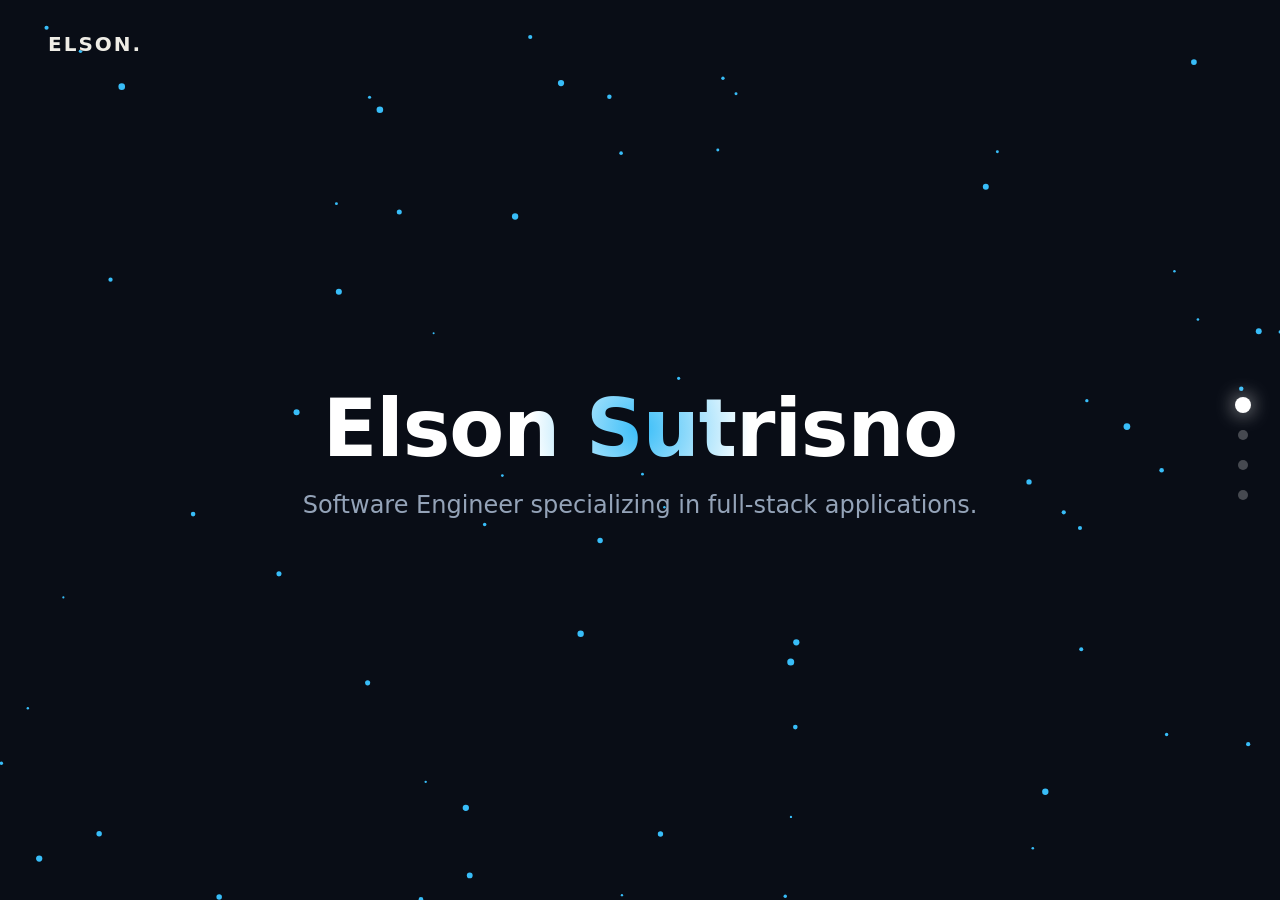
<file: index.html>
<!DOCTYPE html>
<html lang="en">

<head>
  <meta charset="UTF-8">
  <meta name="viewport" content="width=device-width, initial-scale=1.0">
  <title>Elson Sutrisno Portfolio</title>
  <link rel="icon" type="image/svg+xml" href="favicon.svg">
  <link rel="stylesheet" href="style.css">
</head>

<body>

  <!-- Custom Cursor Follower -->
  <div id="cursor-follower"></div>

  <!-- Shared Fixed Interactive Background Canvas -->
  <canvas id="interactive-canvas"></canvas>

  <!-- Navigation Bar -->
  <nav>
    <div class="logo">ELSON.</div>
  </nav>

  <!-- Side Dot Navigation -->
  <div class="nav-dots">
    <div class="dot active" data-slide="0"></div>
    <div class="dot" data-slide="1"></div>
    <div class="dot" data-slide="2"></div>
    <div class="dot" data-slide="3"></div>
  </div>

  <!-- Full-Screen Scroll-Snap Wrapper -->
  <div class="snap-container" id="snap-wrapper">

    <!-- Slide 1: Hero Page -->
    <section id="hero" data-accent="#38bdf8">
      <div class="content-wrapper">
        <h1 class="reveal-title hero-name">Elson Sutrisno</h1>
        <p class="reveal-card delay-1">Software Engineer specializing in full-stack applications.</p>
      </div>
    </section>

    <!-- Slide 2: About / Craft Page -->
    <section id="about" class="blackhole-effect" data-accent="#a855f7">
      <div class="content-wrapper">
        <h2 class="section-heading reveal-title" style="color: var(--accent-purple);">About My Craft</h2>
        <div class="about-grid">
          <div class="glass-card reveal-card">
            <h3>🖥️ Front-End Architecture</h3>
            <p>Building responsive, component-driven UIs using React, TypeScript, and modern CSS to ensure maintainable
              and scalable codebases.</p>
          </div>
          <div class="glass-card reveal-card">
            <h3>⚙️ Backend & Systems</h3>
            <p>Designing RESTful APIs and managing database interactions to support real-time data processing and secure
              user authentication.</p>
          </div>
          <div class="glass-card reveal-card">
            <h3>📱 Mobile & AI</h3>
            <p>Developing cross-platform mobile applications with React Native and integrating Python-based machine learning models and computer vision.</p>
          </div>
        </div>
      </div>
    </section>

    <!-- Slide 3: Projects Page -->
    <section id="projects" class="aurora-effect" data-accent="#10b981">
      <div class="content-wrapper">
        <h2 class="section-heading reveal-title" style="color: var(--accent-emerald);">Featured Work</h2>
        <div class="projects-grid">

          <div class="project-card reveal-card">
            <div class="project-info">
              <div class="project-tag">PHP • MySQL • Docker</div>
              <h3>Inventory & Order System</h3>
              <p>A full-stack dashboard built to track real-time stock levels, process incoming orders, and reduce
                manual data entry errors.</p>
            </div>
          </div>

          <div class="project-card reveal-card">
            <div class="project-info">
              <div class="project-tag">HTML • CSS • JavaScript</div>
              <h3>Interactive Portfolio</h3>
              <p>A custom-built, zero-dependency web experience featuring scroll-snap mechanics and a state-driven
                animations.</p>
            </div>
          </div>

          <div class="project-card reveal-card">
            <div class="project-info">
              <div class="project-tag">React Native • Python • OpenCV</div>
              <h3>Face Recognition App</h3>
              <p>A mobile application utilizing machine learning models to detect and verify facial biometrics with
                sub-second processing latency.</p>
            </div>
          </div>

        </div>
      </div>
    </section>

    <!-- Slide 4: Contact Page -->
    <section id="contact" data-accent="#f59e0b">
      <div class="content-wrapper">
        <h2 class="section-heading reveal-title" style="color: var(--accent-amber);">Let's Create Together</h2>
        <div class="contact-card reveal-card delay-1">
          <p style="font-size: 1.2rem; color: #cbd5e1; line-height: 1.7;">
            Whether you have a question or just want to say hi, I'll try my best to get back to you!
          </p>
          <a href="mailto:elsonsutrisno@gmail.com" class="btn-contact">Email Me</a>

          <!-- Add your social links here -->
          <div class="social-links">
            <a href="https://github.com/elsonsutrisno" target="_blank" class="social-btn">GitHub</a>
            <a href="https://www.linkedin.com/in/elson-sutrisno-6a7357236" target="_blank" class="social-btn">LinkedIn</a>
          </div>

        </div>
      </div>
    </section>

  </div>

  <script src="script.js"></script>
</body>

</html>
</file>
<file: style.css>
:root {
  --bg-dark: #090d16;
  --accent-cyan: #38bdf8;
  --accent-red: #ef4444;
  --accent-purple: #a855f7;
  --accent-emerald: #10b981;
  --accent-amber: #f59e0b;
  --text-main: #f8fafc;
}

* {
  margin: 0;
  padding: 0;
  box-sizing: border-box;
}

html, body {
  width: 100%;
  height: 100%;
  overflow: hidden;
  font-family: 'Segoe UI', system-ui, -apple-system, sans-serif;
  background-color: var(--bg-dark);
  color: var(--text-main);
}

/* --- Fixed Particle Canvas & Visibility --- */
#interactive-canvas {
  position: fixed;
  top: 0;
  left: 0;
  width: 100%;
  height: 100vh;
  z-index: 0;
  opacity: 0;
  transition: opacity 0.6s ease;
  pointer-events: none;
}

/* Display canvas only when body has .show-canvas class */
body.show-canvas #interactive-canvas {
  opacity: 1;
}

/* Custom Cursor Follower */
#cursor-follower {
  position: fixed;
  /* width: 32px;
  height: 32px;
  border: 2px solid var(--accent-cyan);
  border-radius: 50%; */
  pointer-events: none;
  transform: translate(-50%, -50%);
  transition: transform 0.08s ease-out, border-color 0.4s ease;
  z-index: 9999;
}

/* --- Scroll-Snap Setup --- */
.snap-container {
  width: 100%;
  height: 100vh;
  overflow-y: scroll;
  scroll-snap-type: y mandatory;
  scroll-behavior: smooth;
  position: relative;
  z-index: 1;
}

section {
  width: 100%;
  height: 100vh;
  scroll-snap-align: start;
  scroll-snap-stop: always;
  position: relative;
  display: flex;
  flex-direction: column;
  justify-content: center;
  align-items: center;
  padding: 3rem 2rem;
  overflow: hidden;
}

/* Transparent backgrounds for Page 1 & Page 4 so canvas shows through */
#hero, #contact {
  background-color: transparent;
}

/* Solid background for middle sections */
#projects {
  background-color: var(--bg-dark);
}

.content-wrapper {
  position: relative;
  z-index: 2;
  max-width: 1100px;
  width: 100%;
  text-align: center;
}

/* --- Navigation Controls --- */
nav {
  position: fixed;
  top: 2rem;
  left: 3rem;
  right: 3rem;
  display: flex;
  justify-content: space-between;
  align-items: center;
  z-index: 100;
  mix-blend-mode: difference;
}

.logo {
  font-size: 1.25rem;
  font-weight: 800;
  letter-spacing: 2px;
}

.nav-dots {
  position: fixed;
  right: 2rem;
  top: 50%;
  transform: translateY(-50%);
  display: flex;
  flex-direction: column;
  gap: 1.25rem;
  z-index: 100;
}

.dot {
  width: 10px;
  height: 10px;
  border-radius: 50%;
  background: rgba(255, 255, 255, 0.25);
  transition: all 0.4s cubic-bezier(0.175, 0.885, 0.32, 1.275);
  cursor: pointer;
}

.dot.active {
  background: #ffffff;
  transform: scale(1.6);
  box-shadow: 0 0 12px rgba(255, 255, 255, 0.8);
}

/* --- Typography & Specific Effects --- */
.hero-name {
  font-size: 5rem;
  font-weight: 900;
  letter-spacing: -1px;
  background: radial-gradient(circle 220px at var(--mouse-x, 50%) var(--mouse-y, 50%),
      var(--accent-cyan) 0%,
      white 50%,
      #ffffff 100%);
  -webkit-background-clip: text;
  -webkit-text-fill-color: transparent;
  transition: background 0.1s ease-out;
}

#hero p {
  font-size: 1.5rem;
  color: #94a3b8;
  margin-top: 1rem;
}

h2.section-heading {
  font-size: 3rem;
  font-weight: 800;
  letter-spacing: -0.5px;
}

/* --- Card Grids --- */
.about-grid, .projects-grid {
  display: grid;
  grid-template-columns: repeat(auto-fit, minmax(280px, 1fr));
  gap: 2rem;
  margin-top: 3rem;
}

.glass-card {
  background: rgba(255, 255, 255, 0.03);
  border: 1px solid rgba(255, 255, 255, 0.08);
  backdrop-filter: blur(16px);
  padding: 2.5rem 2rem;
  border-radius: 20px;
  text-align: left;
  transition: all 0.4s ease;
}

.glass-card:hover {
  border-color: var(--accent-purple);
  transform: translateY(-10px) !important;
  box-shadow: 0 20px 40px rgba(168, 85, 247, 0.15);
}

.glass-card h3 {
  font-size: 1.4rem;
  color: var(--accent-purple);
  margin-bottom: 0.75rem;
}

.glass-card p {
  color: #cbd5e1;
  line-height: 1.6;
}

.project-card {
  position: relative;
  height: 320px;
  border-radius: 20px;
  overflow: hidden;
  background: #1e293b;
  border: 1px solid rgba(255, 255, 255, 0.1);
  display: flex;
  flex-direction: column;
  justify-content: flex-end;
  padding: 2rem;
  text-align: left;
  transition: all 0.4s ease;
}

.project-card::before {
  content: '';
  position: absolute;
  top: 0;
  left: 0;
  width: 100%;
  height: 100%;
  background: linear-gradient(180deg, transparent 0%, rgba(15, 23, 42, 0.9) 100%);
  z-index: 1;
}

.project-info {
  position: relative;
  z-index: 2;
}

.project-tag {
  font-size: 0.8rem;
  font-weight: 700;
  text-transform: uppercase;
  letter-spacing: 1px;
  color: var(--accent-emerald);
  margin-bottom: 0.5rem;
}

.project-card:hover {
  border-color: var(--accent-emerald);
  transform: translateY(-10px) !important;
  box-shadow: 0 20px 40px rgba(16, 185, 129, 0.15);
}

.contact-card {
  background: rgba(255, 255, 255, 0.03);
  border: 1px solid rgba(255, 255, 255, 0.08);
  backdrop-filter: blur(16px);
  padding: 4rem 3rem;
  border-radius: 24px;
  max-width: 600px;
  margin: 2rem auto 0 auto;
}

.btn-contact {
  display: inline-block;
  margin-top: 2rem;
  padding: 1rem 2.5rem;
  border-radius: 50px;
  background: var(--accent-amber);
  color: #000;
  font-weight: 700;
  text-decoration: none;
  transition: all 0.3s ease;
}

.btn-contact:hover {
  transform: scale(1.05);
  box-shadow: 0 0 25px rgba(245, 158, 11, 0.5);
}

/* --- Build-Up Animations --- */
.reveal-title {
  opacity: 0;
  transform: translateY(-30px);
  transition: all 0.8s cubic-bezier(0.16, 1, 0.3, 1);
}

.reveal-card {
  opacity: 0;
  transform: translateY(50px) scale(0.95);
  transition: all 0.8s cubic-bezier(0.16, 1, 0.3, 1);
}

.active .reveal-title {
  opacity: 1;
  transform: translateY(0);
}

.active .reveal-card {
  opacity: 1;
  transform: translateY(0) scale(1);
}

.delay-1 {
  transition-delay: 0.15s;
}

.delay-2 {
  transition-delay: 0.3s;
}

.delay-3 {
  transition-delay: 0.45s;
}


/* --- Reusable Blackhole Effect (Responsive) --- */
.blackhole-effect {
  position: relative;
  overflow: hidden;
}

@property --grad-pos {
  syntax: '<percentage>';
  initial-value: 25%;
  inherits: false;
}

@keyframes shift-gradient {
  0%, 100% {
    --grad-pos: 25%;
  }

  50% {
    --grad-pos: 35%;
  }
}

/* Swirling Light */
.blackhole-effect::before {
  content: '';
  position: absolute;
  top: 50%;
  left: 75%;
  /* Brought in slightly from the edge */
  width: 200vmax;
  /* Ensures it never cuts off, regardless of screen ratio */
  height: 200vmax;
  transform: translate(-50%, -50%);
  background: conic-gradient(
    from 0deg,
      transparent 0%,
      rgba(168, 85, 247, 0.05) 10%,
      rgba(0, 0, 0, 0.8) 50%,
      rgba(168, 85, 247, 0.2),
      transparent 100%);
  animation: spin-blackhole 5s linear infinite reverse, shift-gradient 8s ease-in-out infinite;
  z-index: 0;
  pointer-events: none;
}

/* The Dark Center (Event Horizon) */
.blackhole-effect::after {
  content: '';
  position: absolute;
  top: 50%;
  left: 75%;
  /* clamp(minimum, preferred, maximum) - automatically scales! */
  width: clamp(200px, 35vw, 300px);
  height: clamp(200px, 35vw, 300px);
  transform: translate(-50%, -50%);
  background: radial-gradient(circle, #000000 45%, rgba(0, 0, 0, 0.8) 65%, transparent 80%);
  border-radius: 50%;
  box-shadow: 0 0 120px 30px rgba(168, 85, 247, 0.25);
  z-index: 1;
  pointer-events: none;
}

@keyframes spin-blackhole {
  from {
    transform: translate(-50%, -50%) rotate(0deg);
  }

  to {
    transform: translate(-50%, -50%) rotate(360deg);
  }
}


.aurora-effect {
  position: relative;
  overflow: hidden;
}

/* Aurora Glow */
.aurora-effect::before {
  content: '';
  position: absolute;
  top: -50%;
  left: -50%;
  width: 200%;
  height: 200%;
  background: radial-gradient(circle at 50% 20%, rgba(16, 185, 129, 0.25) 0%, transparent 60%),
              linear-gradient(135deg, rgba(16, 185, 129, 0.1) 0%, transparent 50%);
  animation: aurora-shift 12s ease-in-out infinite alternate;
  z-index: 0;
  pointer-events: none;
}

/* Falling Stars */
.aurora-effect::after {
  content: '';
  position: absolute;
  top: -100%;
  left: 0;
  width: 100%;
  height: 200%;
  background-image: radial-gradient(2px 2px at 100px 50px, #ffffff, rgba(0,0,0,0)),
                    radial-gradient(1.5px 1.5px at 300px 150px, #10b981, rgba(0,0,0,0)),
                    radial-gradient(2px 2px at 500px 250px, #ffffff, rgba(0,0,0,0));
  background-repeat: repeat;
  background-size: 600px 400px;
  animation: falling-stars 3s linear infinite;
  z-index: 1;
  opacity: 0.7;
  pointer-events: none;
}

@keyframes aurora-shift {
  0% { transform: translateY(-10%) rotate(0deg); }
  100% { transform: translateY(10%) rotate(5deg); }
}

@keyframes falling-stars {
  0% { transform: translateY(0); }
  100% { transform: translateY(200px); }
}

/* --- Social Links Styling --- */
.social-links {
  display: flex;
  justify-content: center;
  gap: 1rem;
  margin-top: 1.5rem;
}

.social-btn {
  padding: 0.6rem 1.5rem;
  border-radius: 30px;
  border: 1px solid rgba(255, 255, 255, 0.15);
  background: rgba(255, 255, 255, 0.05);
  color: #f8fafc;
  text-decoration: none;
  font-weight: 600;
  font-size: 0.95rem;
  transition: all 0.3s ease;
}

.social-btn:hover {
  border-color: var(--accent-amber);
  background: rgba(245, 158, 11, 0.1);
  transform: translateY(-3px);
  box-shadow: 0 10px 20px rgba(245, 158, 11, 0.15);
}
</file>
